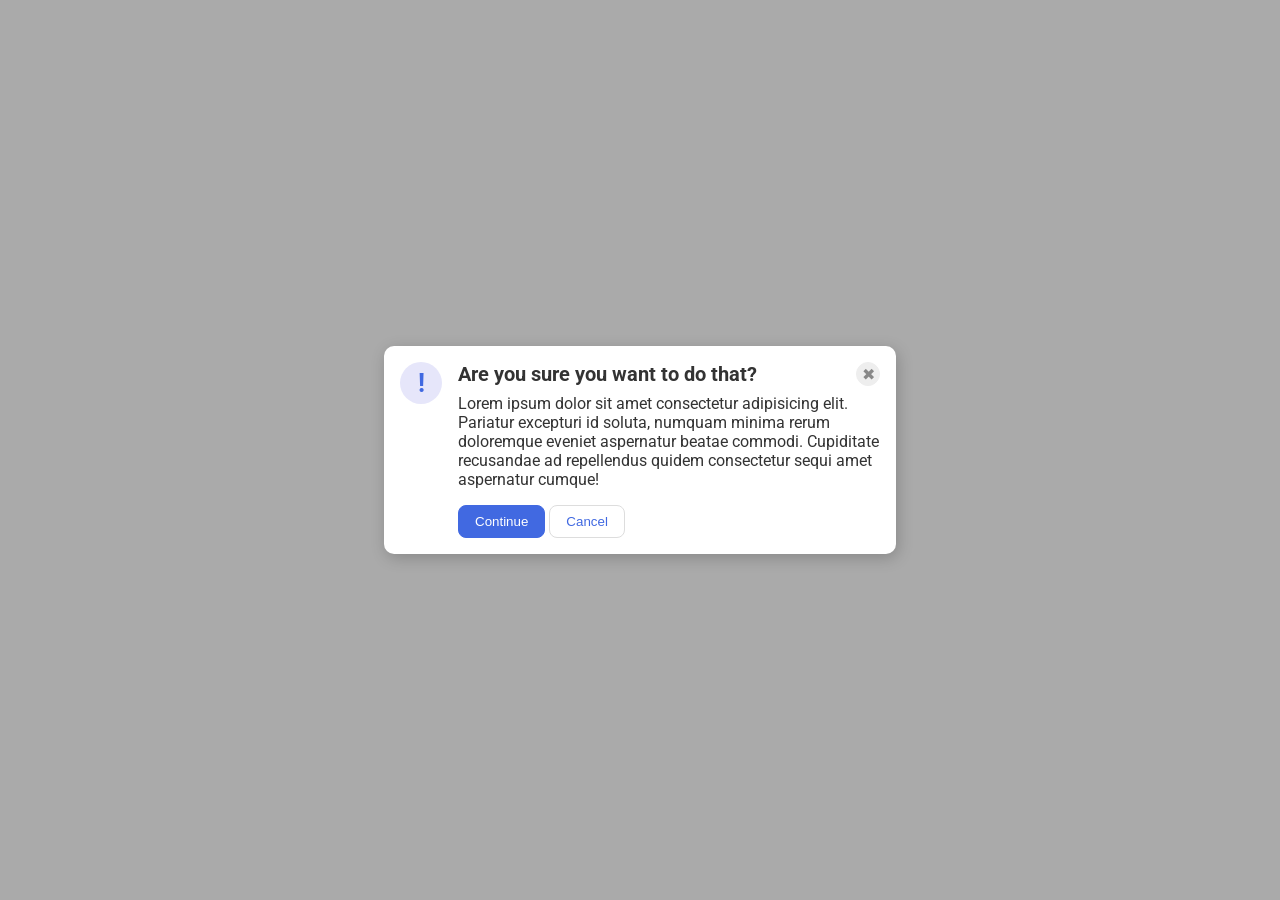
<file: foundations/flex/05-flex-modal/index.html>
<!DOCTYPE html>
<html lang="en">

<head>
  <meta charset="UTF-8">
  <meta http-equiv="X-UA-Compatible" content="IE=edge">
  <meta name="viewport" content="width=device-width, initial-scale=1.0">
  <link rel="stylesheet" href="style.css">
  <title>Modal</title>
</head>

<body>
  <div class="modal">
    <div class="icon">!</div>
    <div class="container">
      <div class="header">Are you sure you want to do that?
        <button class="close-button">✖</button>
      </div>
      <div class="text">Lorem ipsum dolor sit amet consectetur adipisicing elit. Pariatur excepturi id soluta, numquam
        minima rerum doloremque eveniet aspernatur beatae commodi. Cupiditate recusandae ad repellendus quidem
        consectetur sequi amet aspernatur cumque!</div>
      <button class="continue">Continue</button>
      <button class="cancel">Cancel</button>
    </div>
  </div>
</body>

</html>
</file>
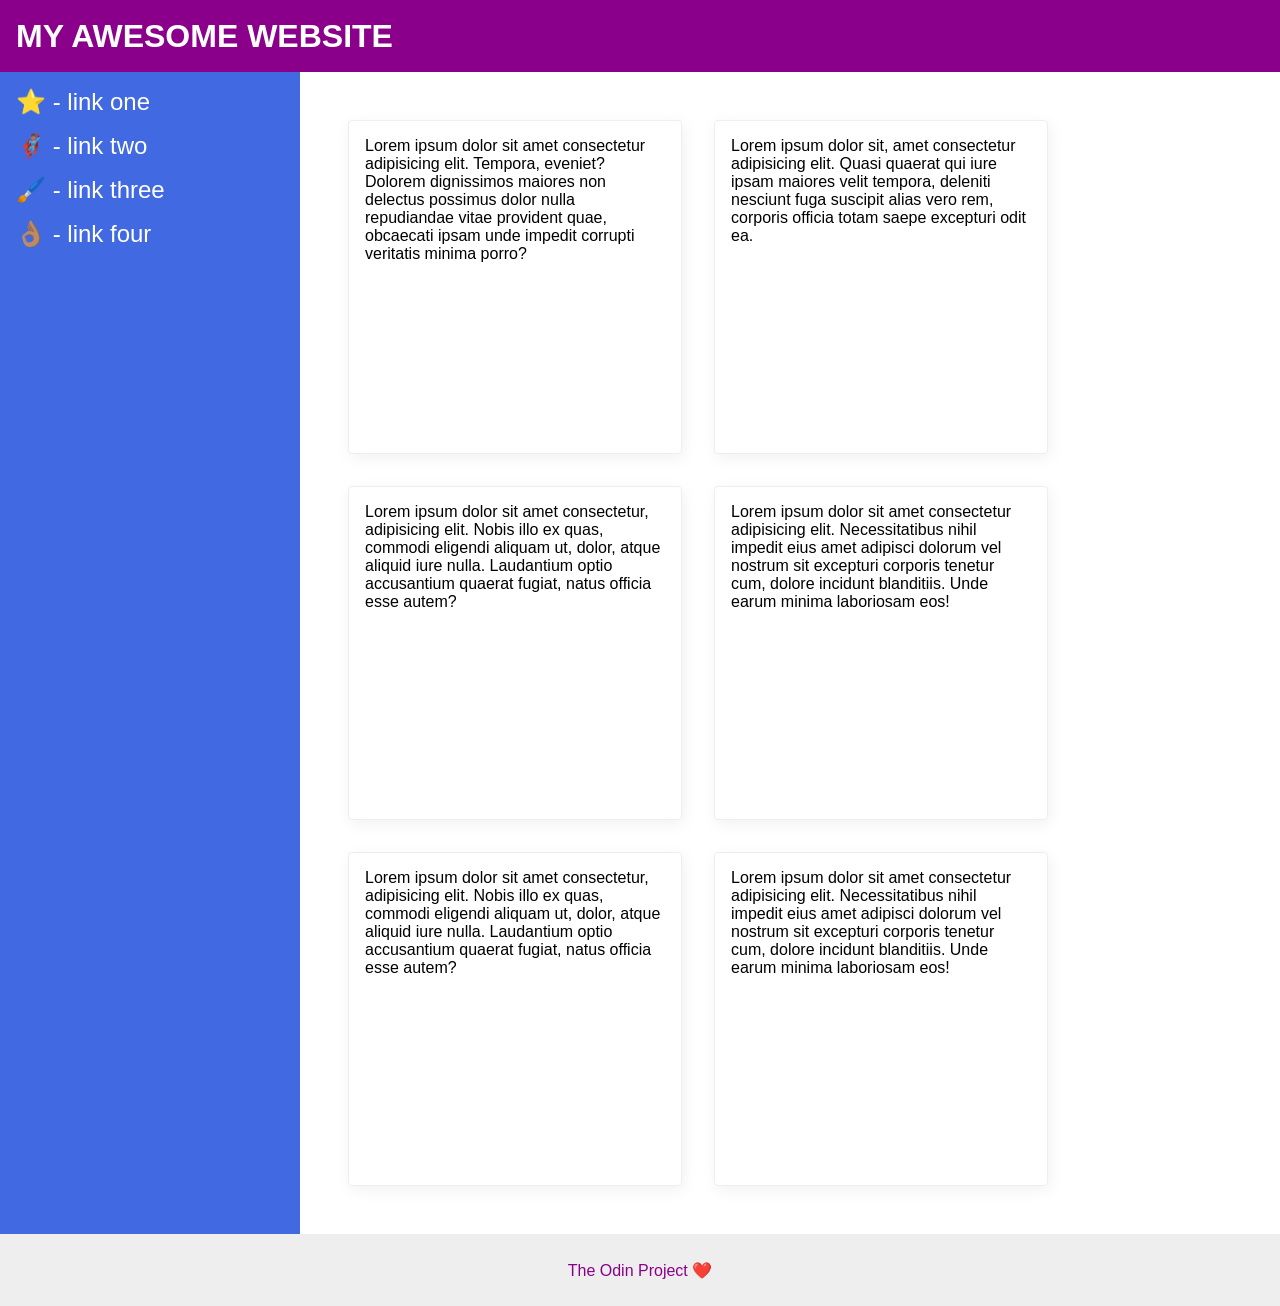
<file: foundations/flex/07-flex-layout-2/index.html>
<!DOCTYPE html>
<html lang="en">

<head>
  <meta charset="UTF-8">
  <meta http-equiv="X-UA-Compatible" content="IE=edge">
  <meta name="viewport" content="width=device-width, initial-scale=1.0">
  <title>The Holy Grail</title>
  <link rel="stylesheet" href="style.css">
</head>

<body>
  <div class="header">
    MY AWESOME WEBSITE
  </div>

  <div class="main">
    <div class="sidebar">
      <ul>
        <li><a href="#">⭐ - link one</a></li>
        <li><a href="#">🦸🏽‍♂️ - link two</a></li>
        <li><a href="#">🖌️ - link three</a></li>
        <li><a href="#">👌🏽 - link four</a></li>
      </ul>
    </div>

    <div class="cards">
      <div class="card">Lorem ipsum dolor sit amet consectetur adipisicing elit. Tempora, eveniet? Dolorem dignissimos
        maiores non delectus possimus dolor nulla repudiandae vitae provident quae, obcaecati ipsam unde impedit
        corrupti
        veritatis minima porro?</div>
      <div class="card">Lorem ipsum dolor sit, amet consectetur adipisicing elit. Quasi quaerat qui iure ipsam maiores
        velit tempora, deleniti nesciunt fuga suscipit alias vero rem, corporis officia totam saepe excepturi odit ea.
      </div>
      <div class="card">Lorem ipsum dolor sit amet consectetur, adipisicing elit. Nobis illo ex quas, commodi eligendi
        aliquam ut, dolor, atque aliquid iure nulla. Laudantium optio accusantium quaerat fugiat, natus officia esse
        autem?</div>
      <div class="card">Lorem ipsum dolor sit amet consectetur adipisicing elit. Necessitatibus nihil impedit eius amet
        adipisci dolorum vel nostrum sit excepturi corporis tenetur cum, dolore incidunt blanditiis. Unde earum minima
        laboriosam eos!</div>
      <div class="card">Lorem ipsum dolor sit amet consectetur, adipisicing elit. Nobis illo ex quas, commodi eligendi
        aliquam ut, dolor, atque aliquid iure nulla. Laudantium optio accusantium quaerat fugiat, natus officia esse
        autem?</div>
      <div class="card">Lorem ipsum dolor sit amet consectetur adipisicing elit. Necessitatibus nihil impedit eius amet
        adipisci dolorum vel nostrum sit excepturi corporis tenetur cum, dolore incidunt blanditiis. Unde earum minima
        laboriosam eos!</div>
    </div>
  </div>
  <div class="footer">
    The Odin Project ❤️
  </div>
</body>

</html>
</file>
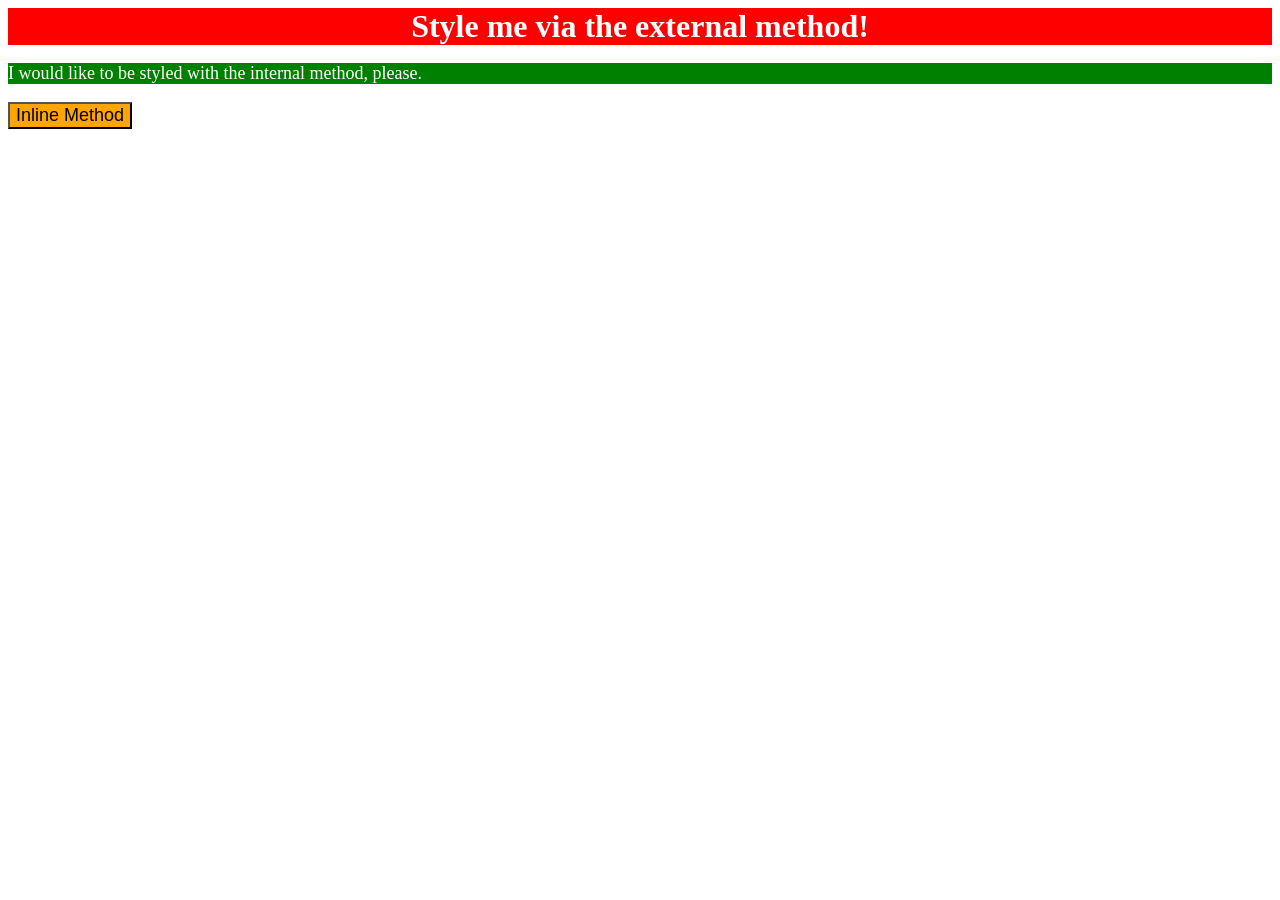
<file: foundations/intro-to-css/01-css-methods/index.html>
<!DOCTYPE html>
<html lang="en">
  <head>
    <meta charset="UTF-8">
    <meta http-equiv="X-UA-Compatible" content="IE=edge">
    <meta name="viewport" content="width=device-width, initial-scale=1.0">
    <title>Methods for Adding CSS</title>
    <link rel="stylesheet" href="style.css">
    <style>
      p {
        background-color: green;
        color: white;
        font-size: 18px;
      }
    </style>
  </head>
  <body>
    <div>Style me via the external method!</div>
    <p>I would like to be styled with the internal method, please.</p>
    <button style="background-color: orange; font-size: 18px;">Inline Method</button>
  </body>
</html>
</file>
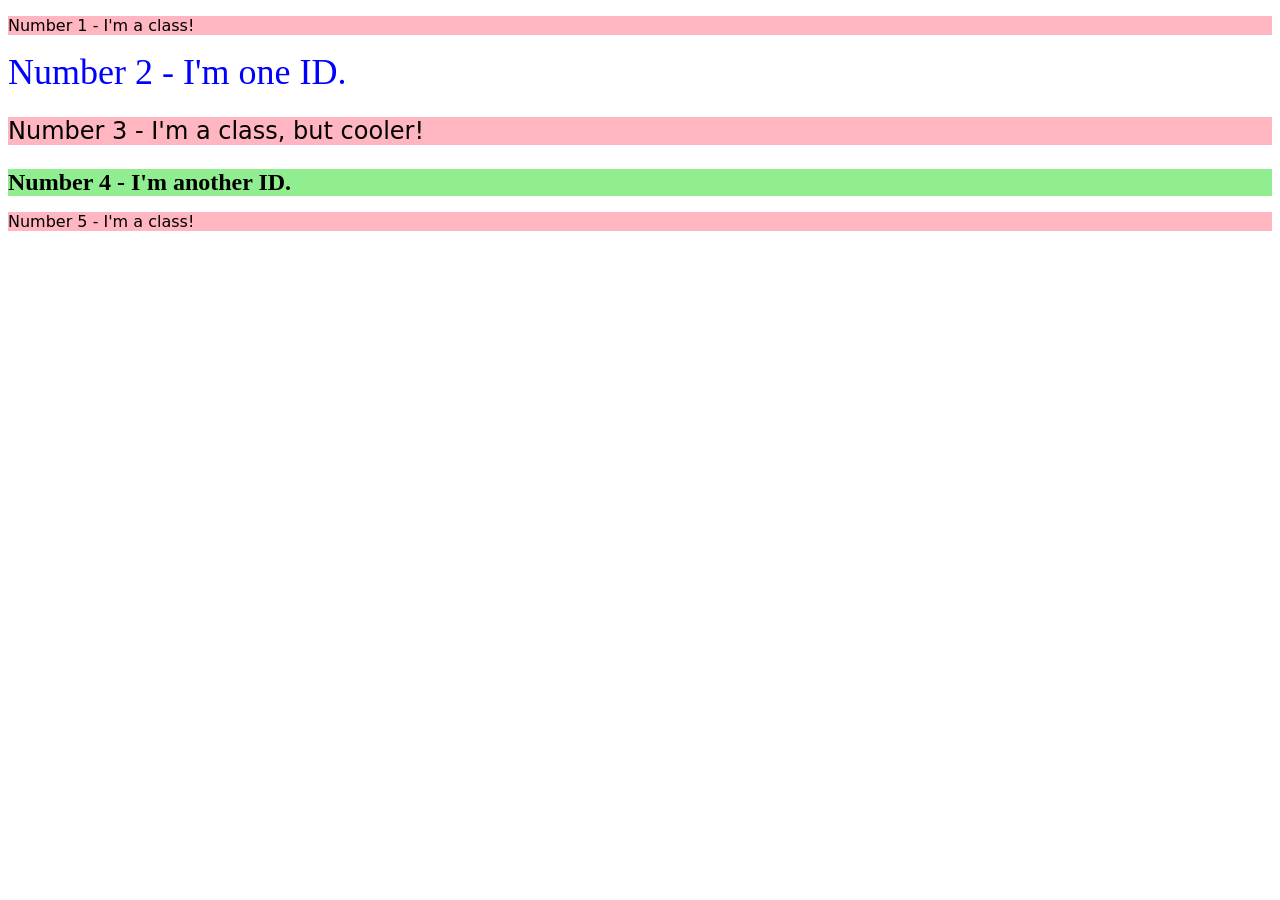
<file: foundations/intro-to-css/02-class-id-selectors/index.html>
<!DOCTYPE html>
<html lang="en">
  <head>
    <meta charset="UTF-8">
    <meta http-equiv="X-UA-Compatible" content="IE=edge">
    <meta name="viewport" content="width=device-width, initial-scale=1.0">
    <title>Class and ID Selectors</title>
    <link rel="stylesheet" href="style.css">
  </head>
  <body>
    <p class="odd">Number 1 - I'm a class!</p>
    <div id="second">Number 2 - I'm one ID.</div>
    <p class="odd big">Number 3 - I'm a class, but cooler!</p>
    <div id="fourth">Number 4 - I'm another ID.</div>
    <p class="odd" >Number 5 - I'm a class!</p>
  </body>
</html>
</file>
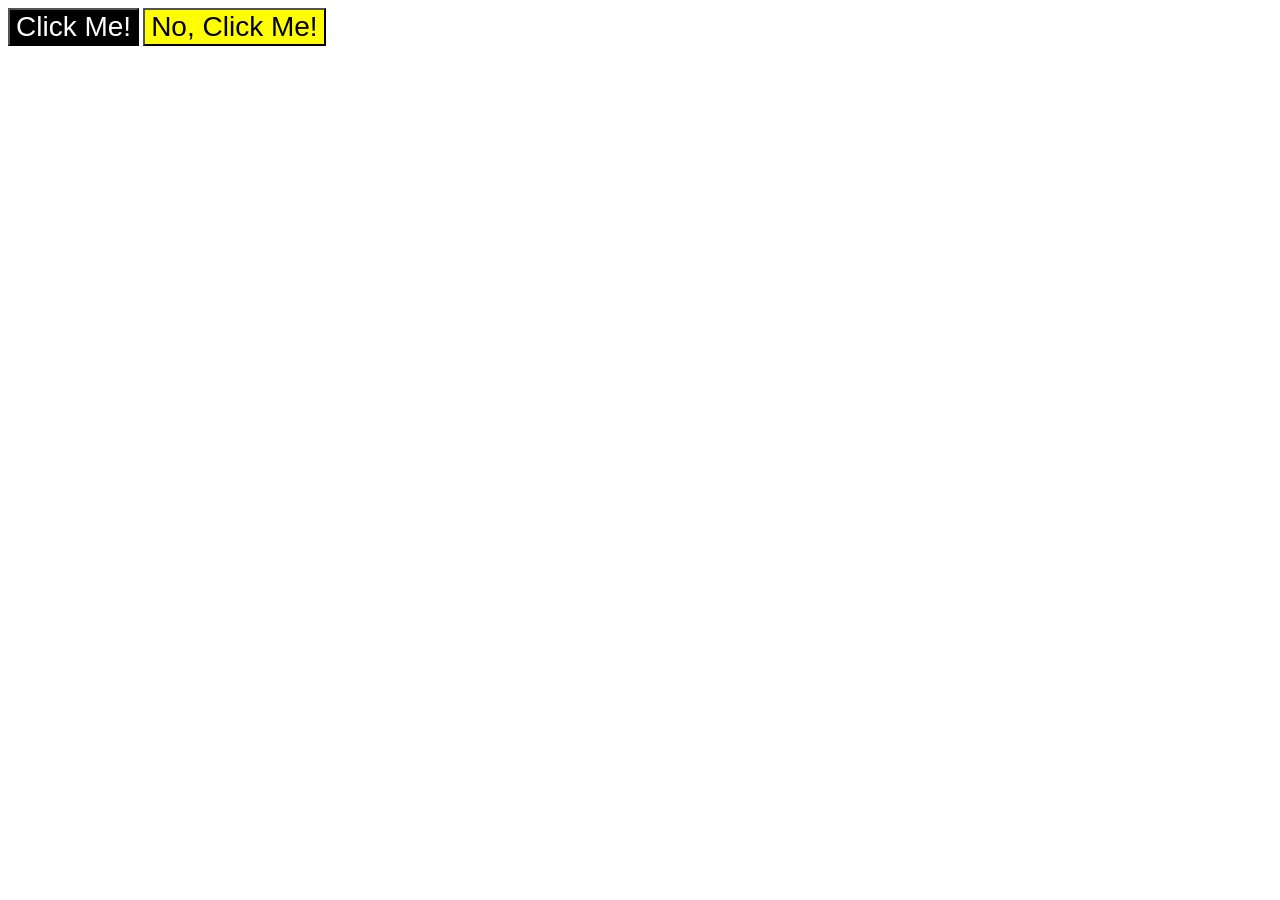
<file: foundations/intro-to-css/03-grouping-selectors/index.html>
<!DOCTYPE html>
<html lang="en">
  <head>
    <meta charset="UTF-8">
    <meta http-equiv="X-UA-Compatible" content="IE=edge">
    <meta name="viewport" content="width=device-width, initial-scale=1.0">
    <title>Grouping Selectors</title>
    <link rel="stylesheet" href="style.css">
  </head>
  <body>
    <button class="first">Click Me!</button>
    <button class="second">No, Click Me!</button>
  </body>
</html>
</file>
<file: foundations/flex/05-flex-modal/style.css>
@import url('https://fonts.googleapis.com/css2?family=Roboto:wght@400;700&display=swap');

html, body {
  height: 100%;
}

body {
  font-family: Roboto, sans-serif;
  margin: 0;
  background: #aaa;
  color: #333;
  /* I'll give you this one for free lol */
  display: flex;
  align-items: center;
  justify-content: center;
}

.modal {
  background: white;
  width: 480px;
  border-radius: 10px;
  box-shadow: 2px 4px 16px rgba(0,0,0,.2);
  display: flex;
  padding: 16px;
  gap: 16px;
}

.header {
  display: flex;
  justify-content: space-between;
  font-size: 20px;
  font-weight: bold;
  margin-bottom: 8px;
}

.text {
  margin-bottom: 16px;
}

.icon {
  color: royalblue;
  font-size: 26px;
  font-weight: 700;
  background: lavender;
  width: 42px;
  height: 42px;
  border-radius: 50%;
  display: flex;
  align-items: center;
  justify-content: center;
  flex-shrink: 0;;
}

.close-button {
  background: #eee;
  border-radius: 50%;
  color: #888;
  font-weight: 400;
  font-size: 16px;
  height: 24px;
  width: 24px;
  display: flex;
  align-items: center;
  justify-content: center;
  border: 1px solid #eee;
  padding: 0;
}

button {
  cursor: pointer;
  padding: 8px 16px;
  border-radius: 8px;
}

button.continue {
  background: royalblue;
  border: 1px solid royalblue;
  color: white;
}

button.cancel {
  background: white;
  border: 1px solid #ddd;
  color: royalblue;
}
</file>
<file: foundations/flex/07-flex-layout-2/style.css>
body {
  font-family: -apple-system, BlinkMacSystemFont, 'Segoe UI', Roboto, Oxygen, Ubuntu, Cantarell, 'Open Sans', 'Helvetica Neue', sans-serif;
  margin: 0;
  min-height: 100vh;
  display: flex;
  flex-direction: column;
}

.header {
  height: 72px;
  background: darkmagenta;
  color: white;
  font-size: 32px;
  font-weight: 900;
  display: flex;
  align-items: center;
  padding-left: 16px;
}

.main {
  flex-grow: 1;
  display: flex;
}

.footer {
  height: 72px;
  background: #eee;
  color: darkmagenta;
  display: flex;
  justify-content: center;
  align-items: center;
}

.sidebar {
  width: 300px;
  background: royalblue;
  box-sizing: border-box;
  flex-shrink: 0;
  padding: 16px;
}

ul {
  list-style-type: none;
  margin: 0;
  padding: 0;
  display: flex;
  flex-direction: column;
  gap: 16px;
}

a {
  font-size: 24px;
  color: white;
  text-decoration: none;
}

.cards {
  padding: 48px;
  display: flex;
  flex-wrap: wrap;
  gap: 32px;
}

.card {
  border: 1px solid #eee;
  box-shadow: 2px 4px 16px rgba(0, 0, 0, .06);
  border-radius: 4px;
  width: 300px;
  height: 300px;
  padding: 16px;
}
</file>
<file: foundations/intro-to-css/01-css-methods/style.css>
div {
    background-color: red;
    color: white;
    font-size: 32px;
    text-align: center;
    font-weight: bold;
}
</file>
<file: foundations/intro-to-css/02-class-id-selectors/style.css>
.odd {
    background-color: lightpink;
    font-family: 'Verdana', 'DejaVu Sans', sans-serif;
}

.big {
    font-size: 24px;
}

#second {
    color: blue;
    font-size: 36px;
}

#fourth {
    background-color: lightgreen;
    font-size: 24px;
    font-weight: bold;
}
</file>
<file: foundations/intro-to-css/03-grouping-selectors/style.css>
.first,
.second {
    font-size: 28px;
    font-family: 'Helvetica', 'Times New Roman', sans-serif;
}

.first {
    background-color: black;
    color: white;
}

.second {
    background-color: yellow;
}
</file>
